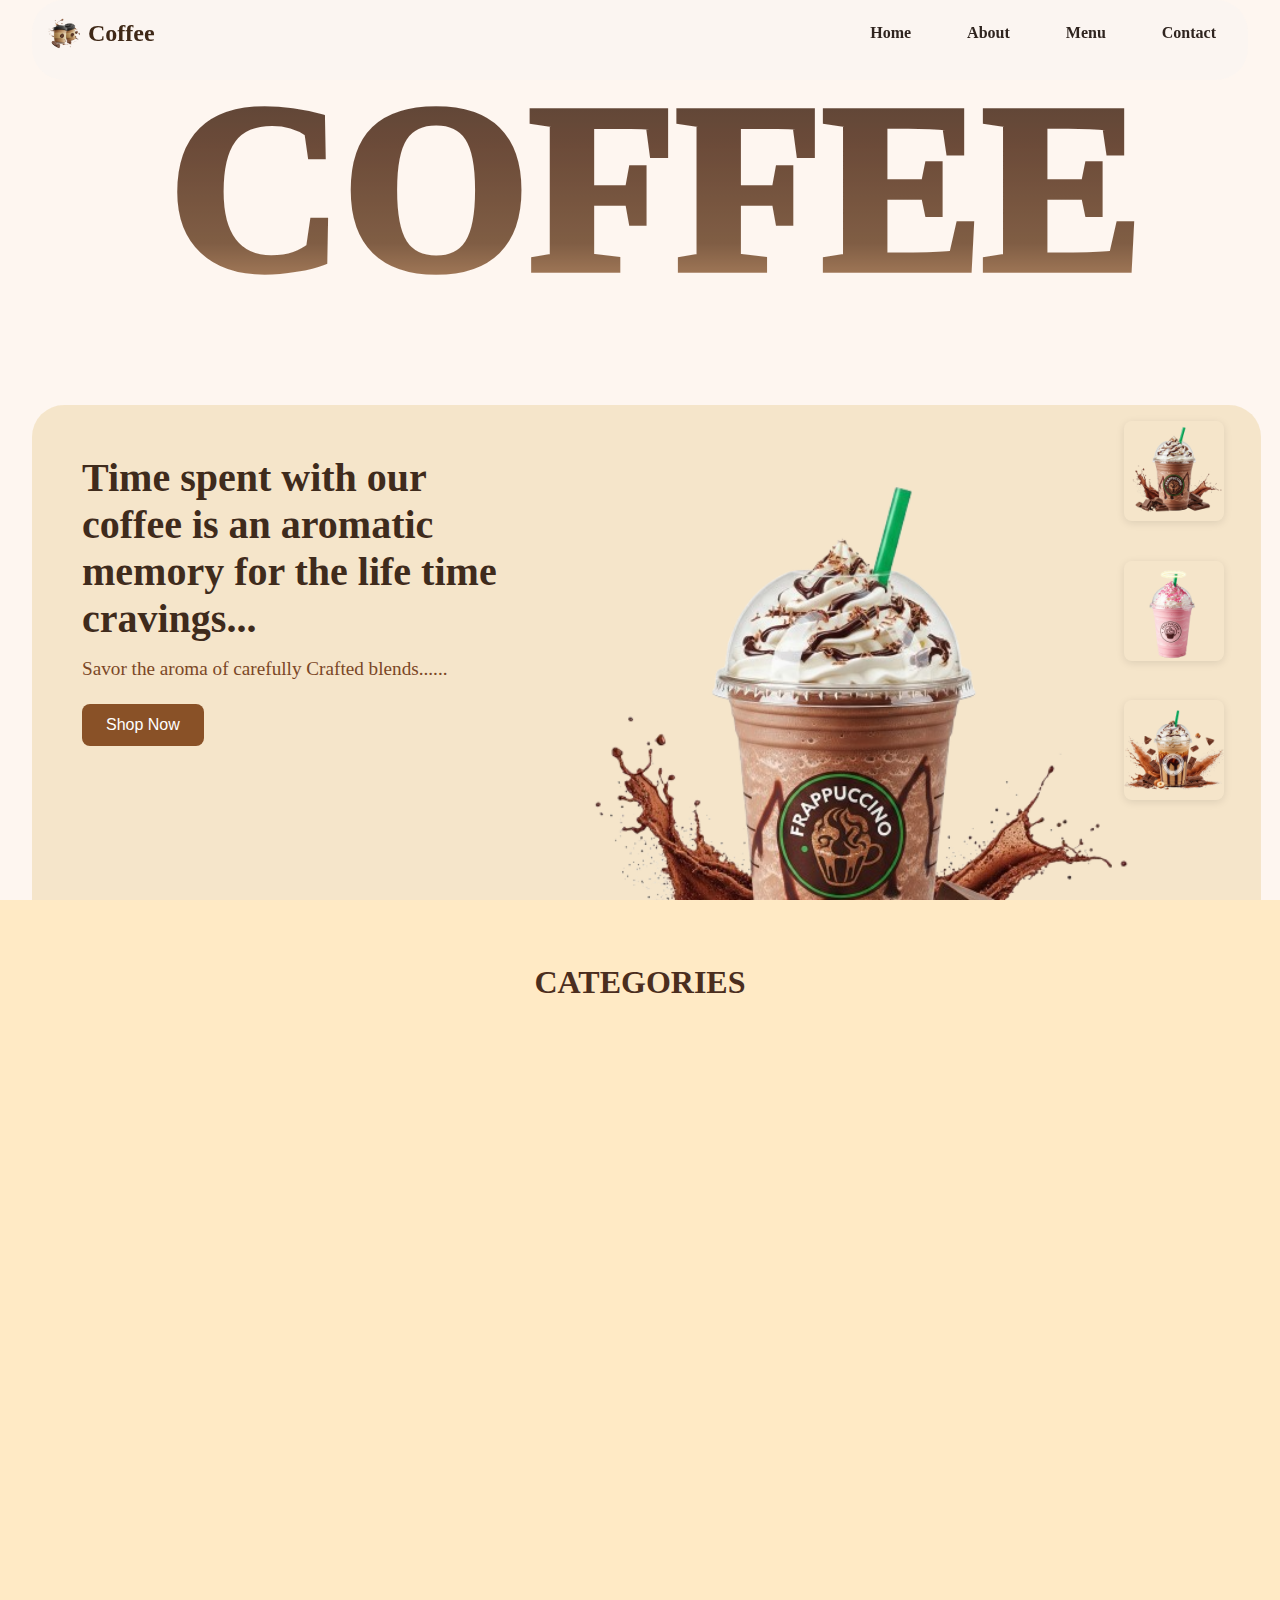
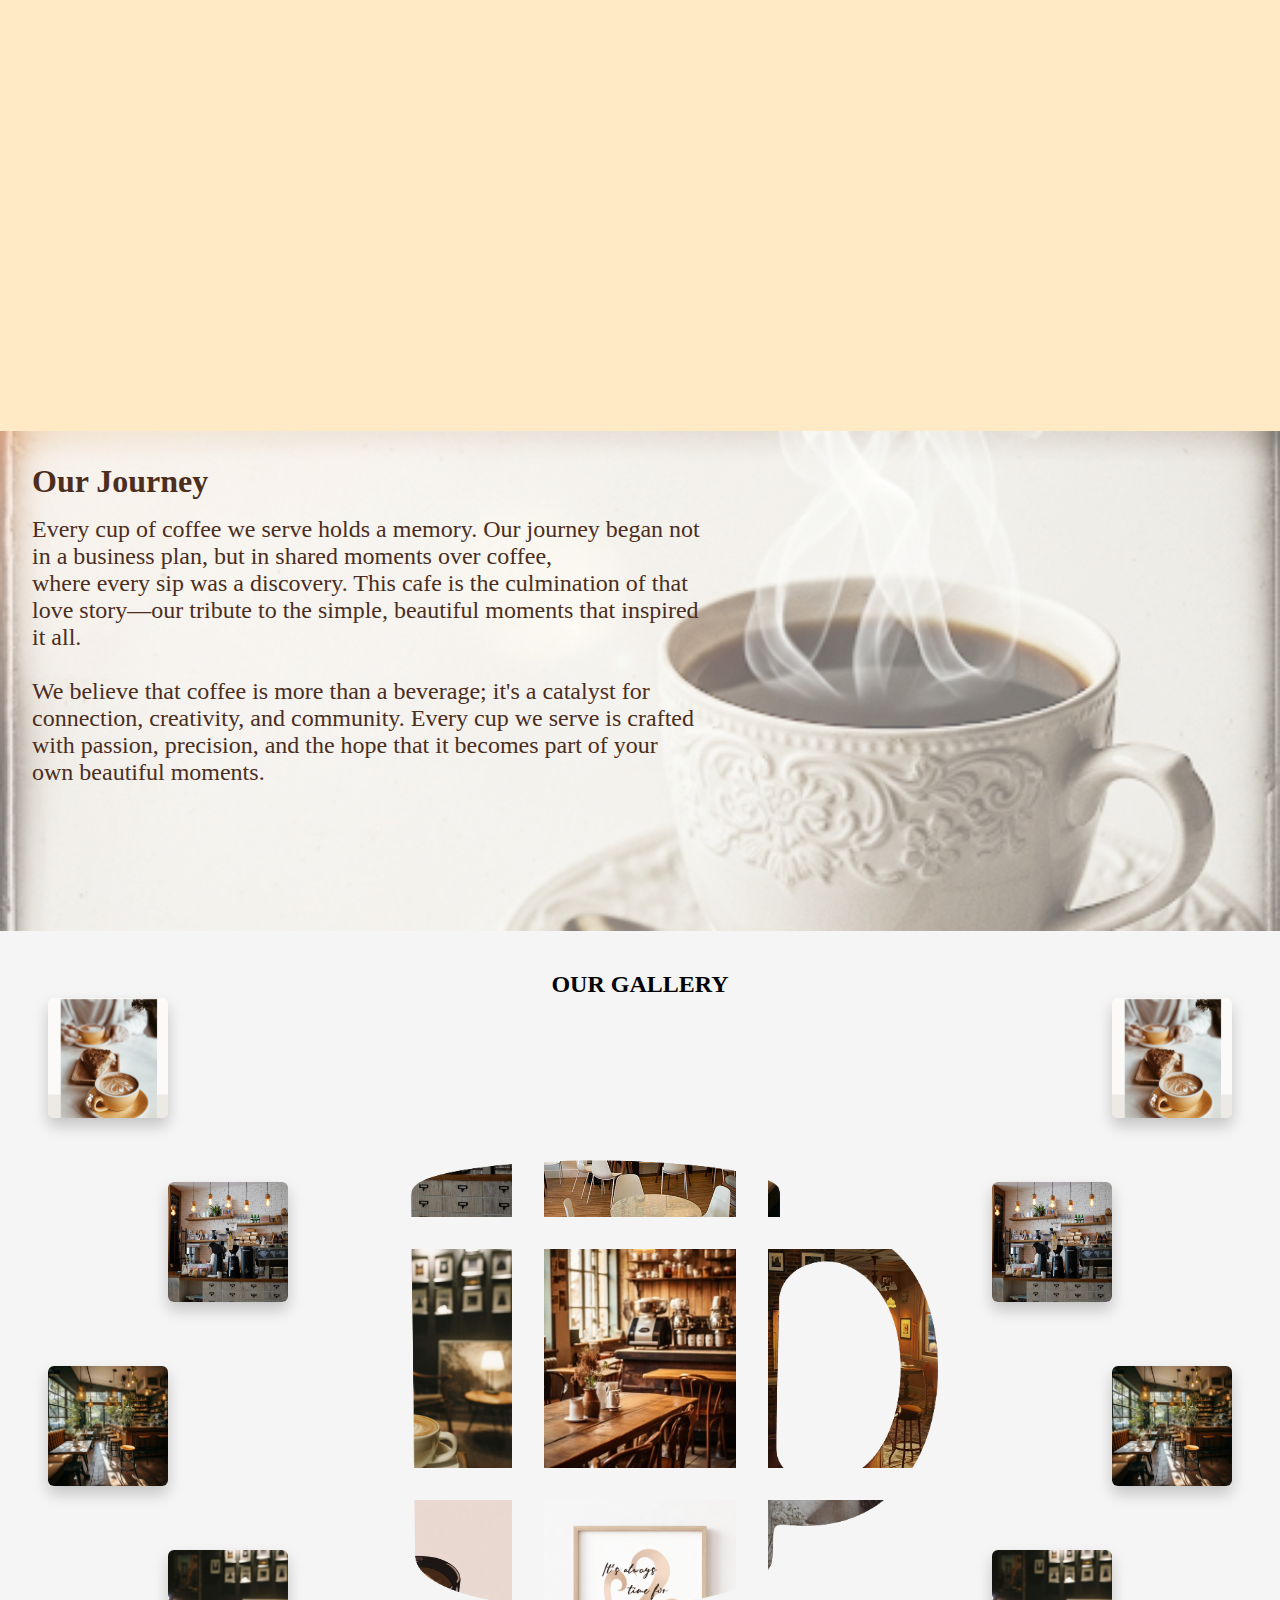
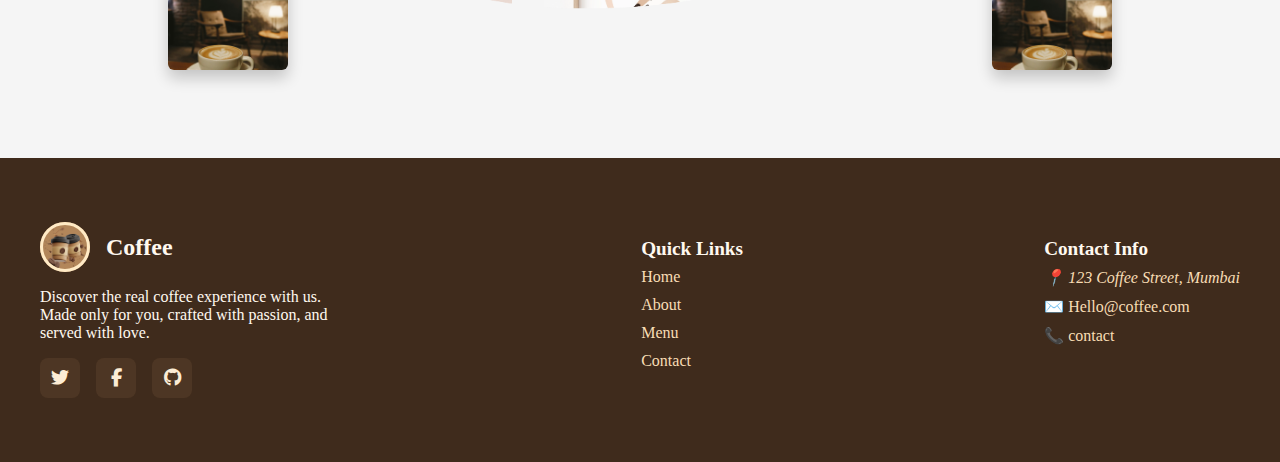
<file: index.html>
<!DOCTYPE html>
<html lang="en">
<head>
  <meta charset="UTF-8" />
  <meta name="viewport" content="width=device-width, initial-scale=1.0"/>
  <title>Coffee</title>
  <link rel="stylesheet" href="https://cdnjs.cloudflare.com/ajax/libs/font-awesome/6.4.0/css/all.min.css">
  <link rel="stylesheet" href="style.css" />
  <link rel="icon" href="logo.png" type="image/x-icon" />
</head>
<body>

<header class="header">
  <div class="h_container">
    <div class="brand">
      <div class="icon"></div>
      <div class="logo">Coffee</div>
    </div>
    <nav class="nav_menu">
      <a href="#home" class="nav_link">Home</a>
      <a href="#about" class="nav_link">About</a>
      <a href="menu.html" class="nav_link" target="_blank">Menu</a>
      <a href="#contact" class="nav_link">Contact</a>
    </nav>
  </div>
</header>

<section class="hero" id="hero">
  <div class="hero-bg">

    <!-- Background Brand Text -->
    <div class="hero-bg-1">
      <h1 class="hero-brand">COFFEE</h1>
    </div>
    <div class="hero-bg-2">
      <div class="hero-description">
        <h2>Time spent with our coffee is an aromatic memory for the life time cravings... </h2>
        <p>Savor the aroma of carefully Crafted blends......</p>
        <button class="shop-btn">Shop Now</button>
      </div>
      <div class="hero-img-group">
        <img src="cup1.png" alt="cup1" class="main-cup">
        <div class="cups">
          <ul>
            <li><img src="cup1.png" alt="cup1"></li>
            <li><img src="cup2.png" alt="cup2"></li>
            <li><img src="cup3.png" alt="cup3"></li>
          </ul>
        </div>
      </div>
    </div>
  </div>
</section>



<section class="categories">
  <h2 class="cat_title">CATEGORIES</h2>
  <div class="cat_box">
    <div class="cat_card">
      <div class="cat_img">
        <img src="hot-coffee.jpg" alt="Hot Coffee" />
      </div>
      <div class="cat_content">
        <p>Try our classic hot coffee blends, brewed to perfection.</p>
      </div>
    </div>
    <div class="cat_card">
      <div class="cat_img">
        <img src="cold-coffee.png" alt="Cold Coffee" />
      </div>
      <div class="cat_content">
        <p>Refresh yourself with our cold coffee delights.</p>
      </div>
    </div>
    <div class="cat_card">
      <div class="cat_img">
        <img src="Desserts.jpg" alt="Desserts" />
      </div>
      <div class="cat_content">
        <p>Desserts awaited for a sweet person... YOU!!</p>
      </div>
    </div>
  </div>
</section>

<section class="blog-section" id="about">
  <div class="blog">
    <img src="Blog-background.png" alt="" class="blog-bg">
    <h2 class="blog-title">Our Journey</h2>
    <p class="blog-text">
      Every cup of coffee we serve holds a memory. Our journey began not in a business plan, but in shared moments over coffee, <br />
      where every sip was a discovery. This cafe is the culmination of that love story—our tribute to the simple, beautiful moments that inspired it all. <br /><br />
      We believe that coffee is more than a beverage; it's a catalyst for connection, creativity, and community. Every cup we serve is crafted <br />
      with passion, precision, and the hope that it becomes part of your own beautiful moments.
    </p>
  </div>
</section>


<section class="gallery-section">
  <h2 class="gallery-title">OUR GALLERY</h2>

  <div class="gallery-hangings">
    <div class="side-gallery left">
      <div class="hanging-photo">
        <div class="rope"></div>
        <img src="gallery-10.png" alt="" class="img-1">
      </div>
      <div class="hanging-photo">
        <div class="rope"></div>
        <img src="gallery-1.jpeg" alt="" class="img-2">
      </div>
      <div class="hanging-photo">
        <div class="rope"></div>
        <img src="gallery-3.jpg" alt="" class="img-1">
      </div>
      <div class="hanging-photo">
        <div class="rope"></div>
        <img src="gallery-4.jpeg" alt="" class="img-2">
      </div>
    </div>
    <div class="gallery-grid">
      <div class="gallery-item"><img src="gallery-1.jpeg"></div>
      <div class="gallery-item"><img src="gallery-2.jpg"></div>
      <div class="gallery-item"><img src="gallery-3.jpg"></div>
      <div class="gallery-item"><img src="gallery-4.jpeg"></div>
      <div class="gallery-item"><img src="gallery-5.webp"></div>
      <div class="gallery-item"><img src="gallery-6.jpg"></div>
      <div class="gallery-item"><img src="gallery-7.jpg"></div>
      <div class="gallery-item"><img src="gallery-8.webp"></div>
      <div class="gallery-item"><img src="gallery-9.webp"></div>
    </div>
    <div class="side-gallery right">
      <div class="hanging-photo">
        <div class="rope"></div>
        <img src="gallery-10.png" alt="" class="img-2">
      </div>
      <div class="hanging-photo">
        <div class="rope"></div>
        <img src="gallery-1.jpeg" alt="" class="img-1">
      </div>
      <div class="hanging-photo">
        <div class="rope"></div>
        <img src="gallery-3.jpg" alt="" class="img-2">
      </div>
      <div class="hanging-photo">
        <div class="rope"></div>
        <img src="gallery-4.jpeg" alt="" class="img-1">
      </div>
    </div>
  </div>
</section>

<footer class="footer" id="contact">
  <div class="container">
    <div class="footer-grid">
      <div class="brand-section">
        <div class="brand-header">
          <div class="brand-logo">
            <img src="logo.png" alt="coffee logo" class="logo-img">
          </div>
          <div class="brand-name">
            Coffee
          </div>
        </div>
        <p class="brand-text">Discover the real coffee experience with us. Made only for you,
            crafted with passion, and served with love.</p>
        <div class="social">
          <a href="#" class="icon1 twitter" aria-label="Twitter"><i class="fab fa-twitter"></i></a>
          <a href="#" class="icon1 facebook" aria-label="Facebook"><i class="fab fa-facebook-f"></i></a>
          <a href="#" class="icon1 github" aria-label="GitHub"><i class="fab fa-github"></i></a>
        </div>
      </div>
      <div class="footer-column">
        <h3>Quick Links</h3>
        <ul>
          <li><a href="#hero">Home</a></li>
          <li><a href="#about">About</a></li>
          <li><a href="menu.html" target="_blank">Menu</a></li>
          <li><a href="#contact">Contact</a></li>
        </ul>
      </div>
      <div class="footer-column">
        <h3>Contact Info</h3>
        <ul>
          <li><address>📍 123 Coffee Street, Mumbai</address></li>
          <li><a href="mailto=faisalsaifi1999@gmail.com">✉️ Hello@coffee.com</a></li>
          <li><a href="tel:999999999">📞 contact</a></li>
        </ul>
      </div>
    </div>  
  </div>
</footer>
<script src="./script.js"></script>
</body>
</html>
</file>
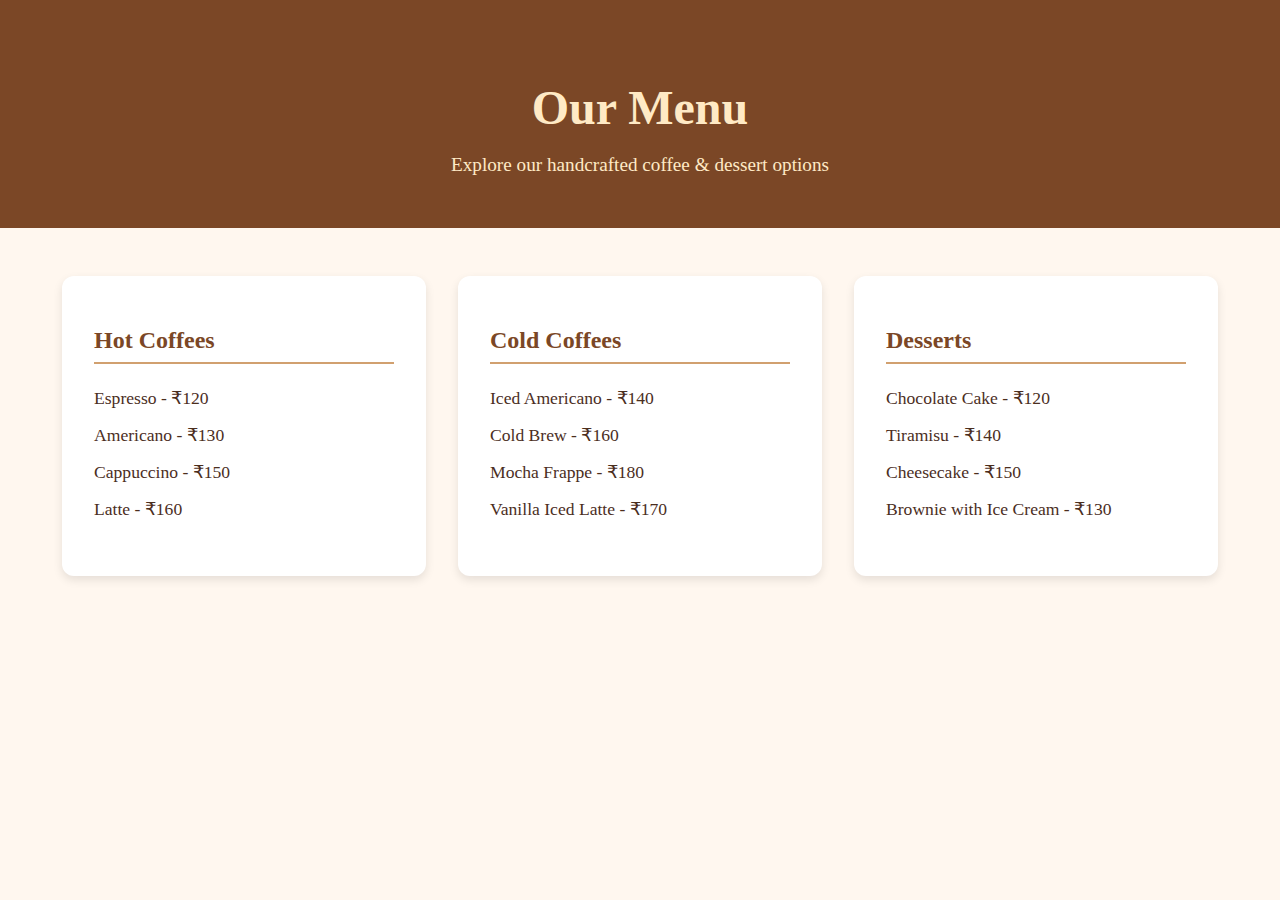
<file: menu.html>
<!DOCTYPE html>
<html lang="en">
<head>
  <meta charset="UTF-8" />
  <meta name="viewport" content="width=device-width, initial-scale=1.0"/>
  <title>Menu - Coffee</title>
  <link rel="stylesheet" href="menu.css" />
  <link rel="icon" href="logo.png" type="image/x-icon" />
</head>
<body>

  <header class="menu-header">
    <h1>Our Menu</h1>
    <p>Explore our handcrafted coffee & dessert options</p>
  </header>

  <section class="menu-section">
    <div class="menu-category">
      <h2>Hot Coffees</h2>
      <ul>
        <li>Espresso - ₹120</li>
        <li>Americano - ₹130</li>
        <li>Cappuccino - ₹150</li>
        <li>Latte - ₹160</li>
      </ul>
    </div>

    <div class="menu-category">
      <h2>Cold Coffees</h2>
      <ul>
        <li>Iced Americano - ₹140</li>
        <li>Cold Brew - ₹160</li>
        <li>Mocha Frappe - ₹180</li>
        <li>Vanilla Iced Latte - ₹170</li>
      </ul>
    </div>

    <div class="menu-category">
      <h2>Desserts</h2>
      <ul>
        <li>Chocolate Cake - ₹120</li>
        <li>Tiramisu - ₹140</li>
        <li>Cheesecake - ₹150</li>
        <li>Brownie with Ice Cream - ₹130</li>
      </ul>
    </div>
  </section>

</body>
</html>
</file>
<file: style.css>
* {
  margin: 0;
  padding: 0;
  box-sizing: border-box;
}

body {
  font-family: 'Garamond', serif;
  cursor: url("./cursor-2.png") 16 16, auto;
}

.header {
  position: fixed;
  left: 2rem;
  right: 2rem;
  width: fit;
  height: 80px;
  z-index: 10;
  border-radius: 2rem;
  background-color: rgba(245, 245, 245, 0.265);
}

.h_container {
  display: flex;
  padding: 1rem ;
  align-items: center;
  justify-content: space-between;
}

.brand {
  display: flex;
  align-items: center;
  gap: 0.5rem;
}

.icon {
  background: url('./logo.png') no-repeat center center / cover;
  width: 2rem;
  height: 2rem;
  border-radius: 50%;
}

.logo {
  color: hsl(25, 46%, 17%);
  font-size: 1.5rem;
  font-weight: bold;
}

.nav_menu {
  display: flex;
  gap: 1.5rem;
}

.nav_link {
  text-decoration: none;
  color: #2F241F;
  padding: 0.5rem 1rem;
  font-weight: bold;
}

.hero {
  width: 100%;
  height: 100vh;
  display: flex;
  align-items: center;
  justify-content: center;
  position: relative;
  background: #fef6f0;
  overflow: hidden;
  padding: 2rem;
}

.hero::after{
  content: '';
  position: absolute;
  bottom: 0;
  width: 96%;
  height: 55%;
  left: 2rem;
  right: 2rem;
  border-top-left-radius: 2rem;
  border-top-right-radius: 2rem;
  background-color: #f2e1c1;
  opacity: 0.8;
  z-index: 0;
}


.hero-bg {
  display: flex;
  justify-content: space-between;
  align-items: center;
  width: 100%;
  max-width: 1300px;
}

.hero-brand{
  font-size: 15rem;
  color: transparent;
  font-weight: 1000;
  text-transform: uppercase;
  margin-top: 50px;
  background: linear-gradient(to bottom,#2a1408 0%,#48210c 35%,#61381a 70%,#c78a55 100%);
  opacity: 0.8;
  -webkit-background-clip: text;
  z-index: 3;
}


.hero-bg-1{
  position: absolute;
  top: 0;
  left: 0;
  width: 100%;
  text-align: center;
  z-index: 0;
  padding-left: 2rem;
}

.hero-bg-2{
  display: flex;
  position: relative;
  bottom: 50%;
  width: 100%;
  justify-content: space-between;
  align-items: center;
  gap: 2rem;
  background-size: cover;
  z-index: 1;
}

.hero-description{
  position: relative;
  top: 40%;
  bottom: 0%;
  margin-top: 2rem;
  margin-bottom: 2rem;
  color: #d49a6e;
  max-width: 500px;
  z-index: 1;
}

.hero-description h2 {
  margin-top: 300px;
  margin-left: 50px;
  font-size: 2.5rem;
  color: #3f2b1c;
  margin-bottom: 1rem;
  z-index: 1;
}

.hero-description p {
  margin-left: 50px;
  font-size: 1.2rem;
  color: #7B4726;
  margin-bottom: 1.5rem;
  z-index: 1;
}


.shop-btn{
  margin-left: 50px;
  background-color: #895127;
  padding: 1rem;
  color: white;
  padding: 0.75rem 1.5rem;
  border-radius: 0.5rem;
  border: none;
  font-size: 1rem;
  cursor: pointer;
}

.hero-img-group{
  margin-top: 325px;
  display: flex;
  align-items: center;
  gap: 2rem;
}


.main-cup{
  width: 600px;
  position: absolute;
  top: 50%;
  left: 42%;
  animation: float 4s ease-in-out infinite;
  transition: opacity 0.3s ease-in-out;
  z-index: 4;
}

@keyframes float {
  0% {
    transform: translateY(-50%) rotate(20deg) translateY(0);
  }
  50% {
    transform: translateY(-50%) rotate(20deg) translateY(-20px);
  }
  100% {
    transform: translateY(-50%) rotate(20deg) translateY(0);
  }
}

.cups ul{

  list-style: none;
  display: flex;
  flex-direction: column;
  gap: 1rem;
}

.cups li {
  position: relative;
  padding: 0.6rem 0;
}
.cups li img{
  width: 100px;
  border-radius: 8px;
  box-shadow: 0 2px 8px rgba(0, 0, 0, 0.1);
  transition: transform 0.3s ease;
  margin-right: 1.5rem;
  position: relative;
  z-index: 2;
}

.cups li img:hover{
  transform: scale(1.1);
}

/* Categories */
.categories {
  padding: 4rem 2rem;
  background-color: #FFEAC5;
}

.cat_title {
  text-align: center;
  font-family: Garamond, serif;
  color: #4b2e1e;
  font-size: 2rem;
  font-weight: bold;
  padding-bottom: 2rem;
}

.cat_box {
  display: flex;
  justify-content: center;
  flex-wrap: wrap;
  gap: 2rem;
}

.cat_card {
  width: 450px;
  border: 1px solid #D9D0C1;
  border-radius: 20px;
  box-shadow: 0 2px 5px rgba(0,0,0,0.1);
  background-color: white;
  color: #4b2e1e;
  overflow: hidden;
  opacity: 0;
  animation: slideIn 1s ease forwards;
}

.cat_img {
  height: 350px;
  display: flex;
  align-items: center;
  justify-content: center;
}

.cat_img img {
  width: 100%;
  height: 100%;
  object-fit: cover;
}

.cat_content {
  padding: 1rem;
  font-size: 1.5rem;
  line-height: 1.4;
}

.cat_card:nth-child(1) { animation-delay: 0.2s; }
.cat_card:nth-child(2) { animation-delay: 0.5s; }
.cat_card:nth-child(3) { animation-delay: 0.8s; }

@keyframes slideIn {
  from {
    opacity: 0;
    transform: translateY(+100px);
  }
  to {
    opacity: 1;
    transform: translateY(0px);
  }
}

/* Blog Section */
.blog-section {
  display: flex;
  flex-wrap: wrap;
  width: 100%;
  height: 500px;
}

.blog {
  width: 100%;
  height: 100%;
  position: relative;
  overflow: hidden;
}

.blog-bg {
  object-fit: cover;
  height: 100%;
  width: 100%;
  position: absolute;
  z-index: -1;
  opacity: 0.6;
}

.blog-box {
  display: flex;
}

.blog-title {
  color: #4b2e1e;
  padding-left: 2rem;
  padding-top: 2rem;
  font-weight: bold;
  font-size: 2rem;
}

.blog-text {
  color: #4b2e1e;
  padding-top: 1rem;
  padding-left: 2rem;
  font-size: 1.5rem;
  max-width: 700px;
  max-height: fit-content;
}


/* Gallery */

.gallery-section {
  background-color: whitesmoke;
  padding: 40px;
  text-align: center;
}

.gallery-title-svg {
  width: 100%;
  max-width: 800px;
}

.gallery-title-svg text {
  letter-spacing: 3px;
}

.gallery-grid {
  width: 50vw;
  height: 80vh;
  display: grid;
  grid-template-columns: repeat(3, 1fr);
  grid-template-rows: repeat(3, 0.5fr);
  gap: 2rem;
  mask-image: url("./image-mask.png");
  mask-repeat: no-repeat;
  mask-position: center;
  mask-size: cover;
}

.gallery-hangings {
  display: flex;
  justify-content: center;
  gap: 2rem;
}

.side-gallery {
  display: flex;
  flex-direction: column;
  align-items: center;
  gap: 4rem;
}

.hanging-photo {
  display: flex;
  flex-direction: column;
  align-items: center;
  position: relative;
  transition: transform 0.3s ease-in-out;
}

.hanging-photo:hover {
  transform: scale(1.05);
}

.hanging-photo img {
  width: 120px;
  height: 120px;
  object-fit: cover;
  border-radius: 6px;
  background: white;
  box-shadow: 0 8px 15px rgba(0,0,0,0.2);
}


.img-1 {
  animation: swing1 3s ease-in-out infinite;
  margin-right: 120px;
  transition: transform 0.3s ease-in-out;

}

.img-2 {
  animation: swing2 3s ease-in-out infinite;
  margin-left: 120px;
  transition: transform 0.3s ease-in-out;
}


@keyframes swing1 {
  0%   { transform: rotate(-8deg); }
  50%  { transform: rotate(8deg); }
  100% { transform: rotate(-8deg); }
}

@keyframes swing2 {
  0%   { transform: rotate(8deg); }
  50%  { transform: rotate(-8deg); }
  100% { transform: rotate(8deg); }
}

/* .hanging-photo:nth-child(odd) img {
  animation-delay: 0.5s;
} */

.gallery-item {
  position: relative;
  overflow: hidden;
}

.gallery-item img {
  width: 100%;
  height: 100%;
  object-fit: cover;
}

.gallery-item img:hover{
  transform: scale(1.05);
}

.footer{
  background-color: #3f2b1c;
  color: #fff9f0;
  padding: 4rem 1rem;
}

.footer .container{
  max-width: 1200px;
  margin: auto;
}

.footer-grid{
  display: flex;
  gap:2rem;
  justify-content: space-between;
}

.brand-section .brand-header{
 display: flex;
 align-items: center;
 gap: 1rem;
}

.brand-logo{
  width: 50px;
  height: 50px;
  background-color: #b2865a;
  border-radius: 50%;
  
}

.logo-img{
  width: 100%;
  height: 100%;
  object-fit: cover;
  border-radius: 50%;
  border-color: #FFEAC5;
  border-style: solid;
}

.brand-name{
  font-size: 1.5rem;
  font-weight: bold;
}

.brand-text{
  padding-top: 1rem;
  max-width: 300px;
  margin-bottom: 1rem;
}
.footer-column{
  /* align-items: center; */
  justify-content: left;
}

.footer-column h3{
  padding-top: 1rem;
  font-size: 1.2rem;
}

.footer-column ul{
  padding-top: 0.5rem;
  list-style: none;
  justify-content: space-between;
}
.footer-column ul li {
  margin-bottom: 10px;
}

.footer-column a{
  text-decoration: none;
  color: #f8ddb5;
}

.footer-column:hover{
  color: #d1a06f;
}

.footer-column a:hover{
  color: #dcd8d1;
}

.footer-column li address{
  color: #f8ddb5;
}
.footer-column li address:hover{
  color: #dcd8d1;
}

.social{
  display: flex;
  gap: 1rem;
  margin-top: 1rem;
}

.icon1{
  display: flex;
  align-items: center;
  justify-content: center;
  width: 40px;
  height: 40px;
  border-radius: 8px;
  background-color: rgba(209, 160, 111, 0.1);
  color: #fcecd5;
  font-size: 18px;
  text-decoration: none;
  transition: background-color 0.3s, color 0.3s;
}

.icon1:hover {
  background-color: rgba(209, 160, 111, 0.3);
  color: #fff9f0;
}
</file>
<file: menu.css>
body {
  margin: 0;
  font-family: 'Garamond', serif;
  background-color: #fff7ef;
  color: #4b2e1e;
}

.menu-header {
  background-color: #7B4726;
  color: #FFEAC5;
  text-align: center;
  padding: 3rem 1rem 2rem;
}

.menu-header h1 {
  font-size: 3rem;
  margin-bottom: 0.5rem;
}

.menu-header p {
  font-size: 1.2rem;
}

.menu-section {
  padding: 3rem 2rem;
  display: flex;
  flex-wrap: wrap;
  gap: 2rem;
  justify-content: center;
}

.menu-category {
  background-color: #fff;
  border-radius: 12px;
  padding: 2rem;
  width: 300px;
  box-shadow: 0 4px 10px rgba(0,0,0,0.1);
}

.menu-category h2 {
  border-bottom: 2px solid #d1a06f;
  padding-bottom: 0.5rem;
  margin-bottom: 1rem;
  font-size: 1.5rem;
  color: #7B4726;
}

.menu-category ul {
  list-style-type: none;
  padding-left: 0;
}

.menu-category li {
  padding: 0.5rem 0;
  font-size: 1.1rem;
}
</file>
